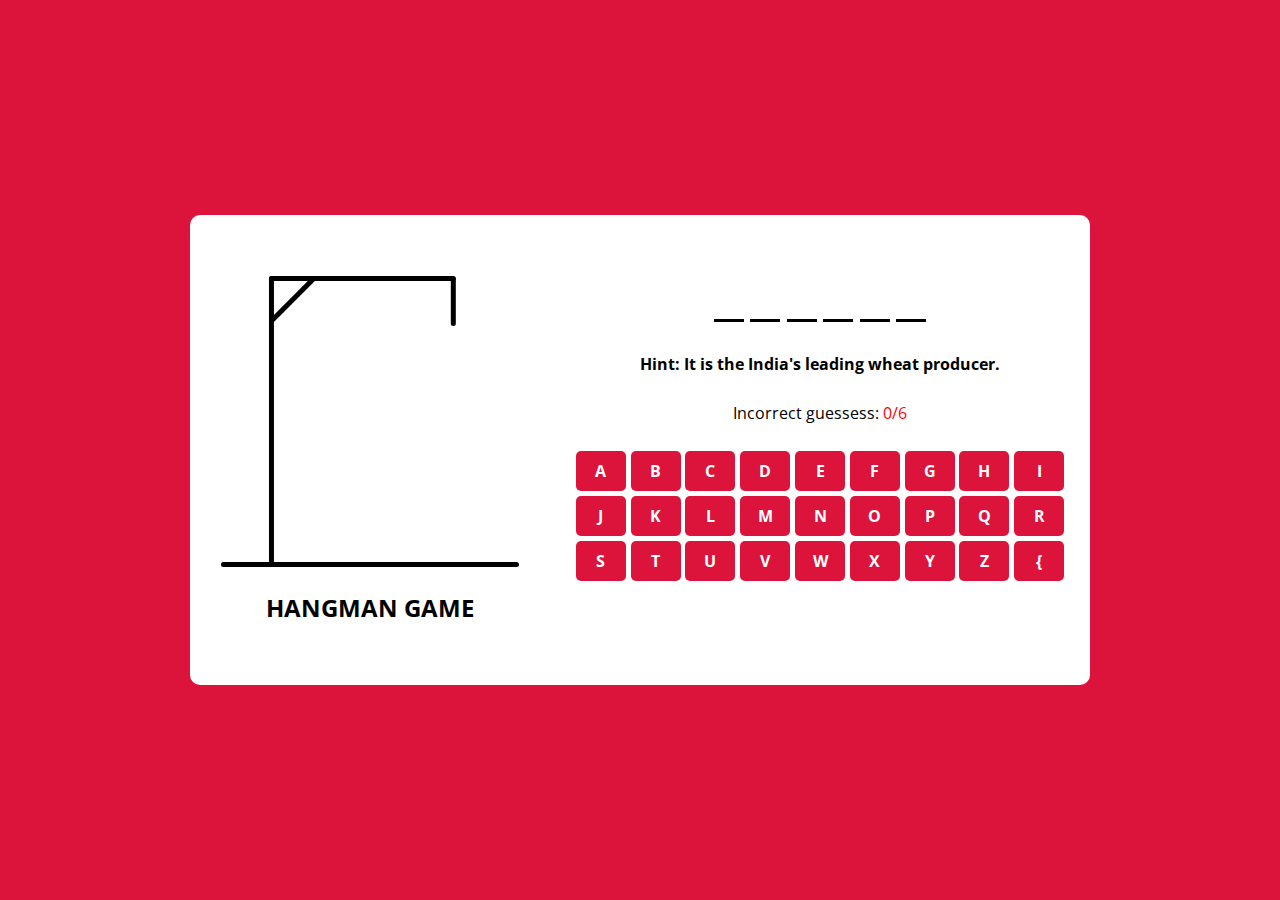
<file: Agricultural Hangman Game/index.html>
<!DOCTYPE html>
<html lang="en">
<head>
    <meta charset="UTF-8">
    <meta name="viewport" content="width=device-width, initial-scale=1.0">
    <title>HangMan Game</title>
    <link rel="stylesheet" href="style.css">
    <!-- script -->
    <script  src="wordlist.js"  defer></script>
    <script src="script.js"  defer></script>
</head>
<body>
    <div class="main">
      <div class="game">
        <div class="left">
          <img class="img" src="images/hangman-0.svg" />
          <h1>HANGMAN GAME</h1>
        </div>
        <div class="right">
          <ul class="word-display"></ul>
          <h4>
            Hint:Lorem ipsum dolor sit, amet consectetur adipisicing elit.
            Laborum, ipsum!
          </h4>
          <p>
            Incorrect guessess:
            <span class="chance" style="color: red">0/6</span>
          </p>
          <div class="keyboard"></div>
        </div>
      </div>
      <div class="GameOver">
        <img class="gameoverImg" src="images/lost.gif" />
        <h3>Game Over!</h3>
        <h6>
          The Correct Word Was:<span class="answer" style="color: red"
            >Jazz</span
          >
        </h6>
        <button onclick="location.reload()">PLAY AGAIN</button>
      </div>
    </div>
    
</body>
</html>
</file>
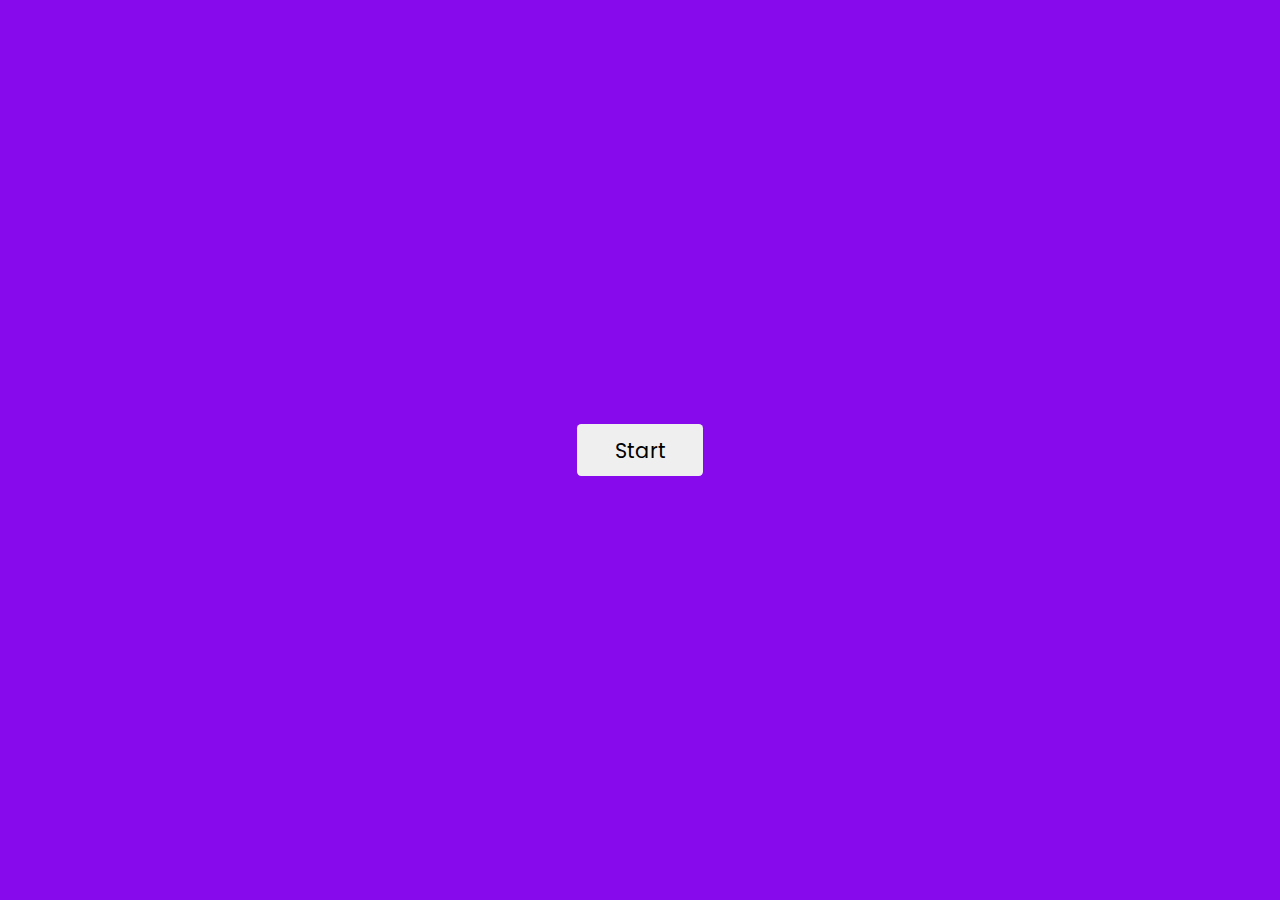
<file: Agricultural Trivia Game/index.html>
<!DOCTYPE html>
<html lang="en">
  <head>
    <meta name="viewport" content="width=device-width, initial-scale=1.0" />
    <title>MCQ Quiz</title>
    <!-- Google Font -->
    <link
      href="https://fonts.googleapis.com/css2?family=Poppins:wght@400;600&display=swap"
      rel="stylesheet"
    />
    <!-- Stylesheet -->
    <link rel="stylesheet" href="style.css" />
  </head>
  <body>
    <div class="start-screen">
      <button id="start-button">Start</button>
    </div>
    <div id="display-container">
      <div class="header">
        <div class="number-of-count">
          <span class="number-of-question">Agricultural Trivia</span>
        </div>
      </div>
      <div id="container">
        <!-- questions and options will be displayed here -->
      </div>
      <button id="next-button">Next</button>
    </div>
    <div class="score-container hide">
      <div id="user-score">Demo Score</div>
      <button id="restart">Restart</button>
    </div>
    <!-- Script -->
    <script src="script.js"></script>
  </body>
</html>
</file>
<file: Agricultural Hangman Game/style.css>
/* Importing Google font - Open Sans */
/* copy font from source code */
@import url("https://fonts.googleapis.com/css2?family=Open+Sans:wght@400;500;600;700&display=swap");

*{
    margin: 0;
    padding: 0;
    box-sizing: border-box;
    font-family: "Open sans", sans-serif;
}
.main{
    background-color: crimson;
    width: 100vw;
    height: 100vh;
    display:flex;
    justify-content:center;
    align-items:center;
}
.game{
    background-color: #fff;
    width: 900px;
    height: 470px;
    border-radius: 10px;
    display: flex;
    align-items: center;
    justify-content: center;
    opacity: 1;
    
}

.left {
    width: 40%;
    height: 100%;
    display:flex;
    justify-content:center;
    align-items:center;
    flex-direction: column;
    gap:1.5rem;
    text-align: center;
}
.left h1{
    font-size: 1.5rem;
}
.right{
    width: 60%;
    height: 100%;
    display:flex;
    justify-content:center;
    align-items:center;
    flex-direction: column;
    text-align: center;
    gap:1.7rem;
}
.word-display{
    display: flex;
    align-items: center;
    gap: 0.4rem;


}
.letter{
    list-style: none;
    font-weight: bolder;
    text-transform: uppercase;
    font-size: 2rem;
    width: 30px;
    margin-bottom: 3px;
    border-bottom: 3px solid #000;
}
.letter.guess{
    border: transparent;
    margin-top: -30px;
}

.keyboard {
    display: flex;
    align-items: center;
    justify-content: center;
    flex-wrap: wrap;
    gap: 0.3rem;

}
.btn{
    width: 50px;
    height: 40px;
    border-radius: 5px;
    border: none;
    background-color: crimson;
    color:#fff;
    font-size: 1rem;
    text-align: center;
    text-transform: uppercase;
    font-weight: bolder;
    cursor: pointer;
}

.GameOver{
        position: absolute;
        top:50%;
        left:50%;
        transform: translate(-50%,-50%);
        background: #fff;
        width: 350px;
        height: 350px;
        display: none;
        text-align: center;
        border-radius: 20px;
        z-index: 150;
        
      
}
.GameOver.show{
        display: block;
}
.gameoverImg{
      width: 150px;  
      margin-top:40px;
      
}
.GameOver h3{
        
        font-size:35px;
}
.GameOver h6{
        font-size: 15px;
}
.GameOver button{
        width: 110px;
        height: 40px;
       border-radius: 8px;
        border: none;
        background-color: crimson;
        color: #fff;
        font-size: 1.1rem;
        text-align: center;
        margin-top: 5px;
        font-weight: bolder;
        cursor: pointer; 
}


@media (max-width:700px) {
    .game {
        flex-direction: column;
        height: 650px;
        width: 450px;
        gap: 1.7rem;
    }
    .img{
        width: 240px;
        margin-bottom: 50px;
    }

    html{
        font-size: 95%;
    }
    .btn {
        width: 40px;
        height: 30px;
        border-radius: 5px;
        border: none;
        background-color: crimson;
        color: #fff;
        font-size: 1rem;
        text-align: center;
        text-transform: uppercase;
        font-weight: bolder;
        cursor: pointer;
    }
    

    .left {
        width: 100%;
        height: 40%;
    }

    .left h1 {
        display: none;

    }

    .right {
        width: 90%;
        height: 40%;
    }
    
    
   


}
@media (max-width:438px) {
    .game {
        flex-direction: column;
        height: 650px;
        width: 450px;
        gap: 2.5rem;
    }
   
    .btn{
        width: 35px;
        height: 34px;
        border-radius: 5px;
        border: none;
        background-color: crimson;
        color: #fff;
        font-size: 1rem;
        text-align: center;
        text-transform: uppercase;
        font-weight: bolder;
        cursor: pointer;
    }
    

   

}
@media (max-width:390px) {
    .game {
        flex-direction: column;
        height: 650px;
        width: 450px;
        gap: 2.5rem;
    }
   
    .btn {
        width: 35px;
        height: 25px;
        border-radius: 5px;
        border: none;
        background-color: crimson;
        color: #fff;
        font-size: 1rem;
        text-align: center;
        text-transform: uppercase;
        font-weight: bolder;
        cursor: pointer;
    }
    

   

}

@media (max-width:346px) {
    .game {
        flex-direction: column;
        height: 650px;
        width: 450px;
        gap: 1.7rem;
    }
    .img{
        width: 230px;
        margin-bottom: 50px;
    }

    html{
        font-size: 95%;
    }
    .btn {
        width: 27px;
        height: 30px;
        border-radius: 5px;
        border: none;
        background-color: crimson;
        color: #fff;
        font-size: 1rem;
        text-align: center;
        text-transform: uppercase;
        font-weight: bolder;
        cursor: pointer;
    }
    

    .left {
        width: 100%;
        height: 40%;
    }

    .left h1 {
        display: none;

    }

    .right {
        width: 90%;
        height: 40%;
    }


    }
</file>
<file: Agricultural Trivia Game/style.css>
* {
  padding: 0;
  margin: 0;
  box-sizing: border-box;
  font-family: "Poppins", sans-serif;
}
body {
  background-color: #870aed;
}
.start-screen,
.score-container {
  position: absolute;
  top: 0;
  width: 100%;
  height: 100%;
  display: flex;
  flex-direction: column;
  align-items: center;
  justify-content: center;
}
button {
  border: none;
  outline: none;
  cursor: pointer;
}
#start-button,
#restart {
  font-size: 1.3em;
  padding: 0.5em 1.8em;
  border-radius: 0.2em;
}
#restart {
  margin-top: 0.9em;
}
#display-container {
  background-color: #ffffff;
  padding: 3.1em 1.8em;
  width: 80%;
  max-width: 37.5em;
  margin: 0 auto;
  position: absolute;
  transform: translate(-50%, -50%);
  top: 50%;
  left: 50%;
  border-radius: 0.6em;
}
.header {
  margin-bottom: 1.8em;
  display: flex;
  justify-content: space-between;
  align-items: center;
  padding-bottom: 0.6em;
  border-bottom: 0.1em solid #c0bfd2;
}
.timer-div {
  background-color: #e1f5fe;
  width: 7.5em;
  border-radius: 1.8em;
  display: flex;
  align-items: center;
  justify-content: space-between;
  padding: 0.7em 1.8em;
}
.question {
  margin-bottom: 1.25em;
  font-weight: 600;
}
.option-div {
  font-size: 0.9em;
  width: 100%;
  padding: 1em;
  margin: 0.3em 0;
  text-align: left;
  outline: none;
  background: transparent;
  border: 1px solid #c0bfd2;
  border-radius: 0.3em;
}
.option-div:disabled {
  color: #000000;
  cursor: not-allowed;
}
#next-button {
  font-size: 1em;
  margin-top: 1.5em;
  background-color: #0a69ed;
  color: #ffffff;
  padding: 0.7em 1.8em;
  border-radius: 0.3em;
  float: right;
}
.hide {
  display: none;
}
.incorrect {
  background-color: #ffdde0;
  color: #d32f2f;
  border-color: #d32f2f;
}
.correct {
  background-color: #e7f6d5;
  color: #689f38;
  border-color: #689f38;
}
#user-score {
  font-size: 1.5em;
  color: #ffffff;
}
</file>
